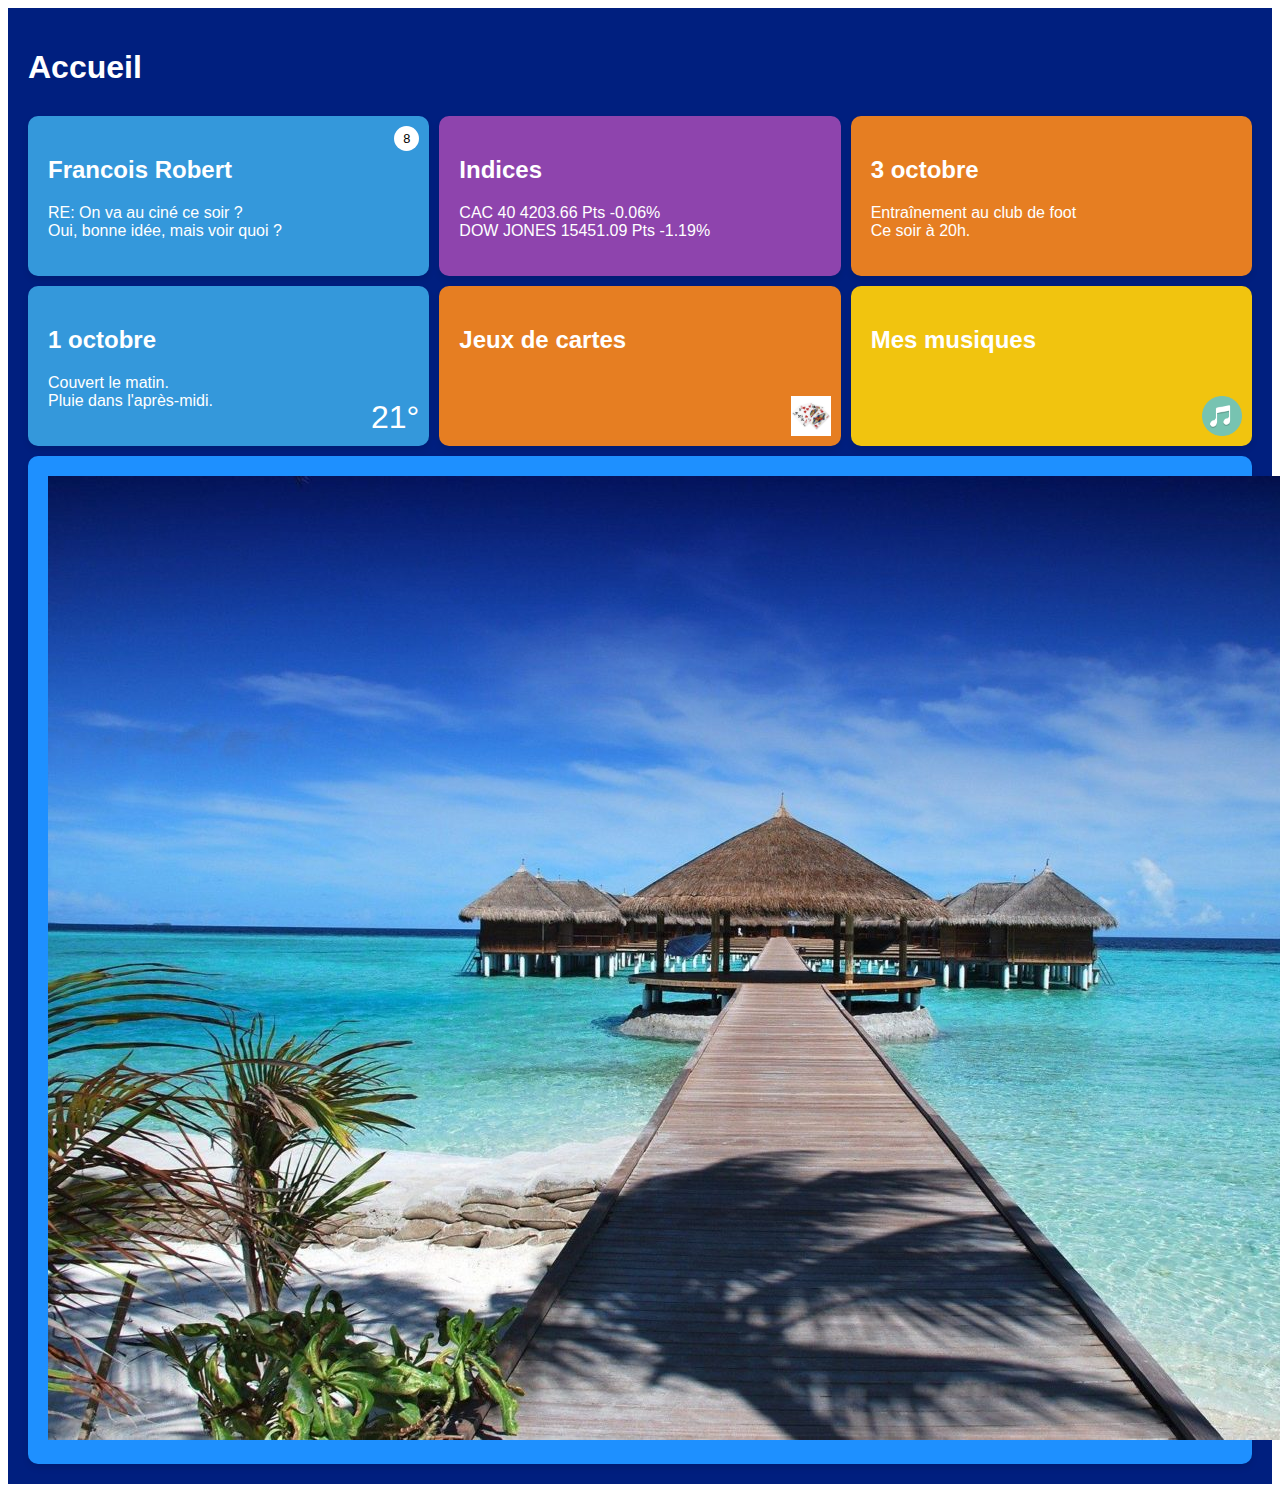
<file: InlineBlockTest/index.html>
<!DOCTYPE html>
<html lang="fr">
<head>
    <meta charset="UTF-8">
    <meta name="viewport" content="width=device-width, initial-scale=1.0">
    <title>Dashboard</title>
    <link rel="stylesheet" href="style.css">
</head>
<body>
    <div class="container">
        <h1>Accueil</h1>
        
        <div class="tile blue">
            <h2>Francois Robert</h2>
            <p>RE: On va au ciné ce soir ?<br>Oui, bonne idée, mais voir quoi ?</p>
            <span class="notification">8</span>
        </div>
        
        <div class="tile purple">
            <h2>Indices</h2>
            <p>CAC 40 4203.66 Pts -0.06%<br>DOW JONES 15451.09 Pts -1.19%</p>
        </div>
        
        <div class="tile orange">
            <h2>3 octobre</h2>
            <p>Entraînement au club de foot<br>Ce soir à 20h.</p>
        </div>
        
        <div class="tile blue">
            <h2>1 octobre</h2>
            <p>Couvert le matin.<br>Pluie dans l'après-midi.</p>
            <span class="weather">21°</span>
        </div>

        <!-- Tuiles réduites pour Jeux de cartes et Mes musiques -->
        <div class="tile small orange">
            <h2>Jeux de cartes</h2>
            <img src="card.jpg" alt="Jeux de cartes" class="icon">
        </div>
        
        <div class="tile small yellow">
            <h2>Mes musiques</h2>
            <img src="music.png" alt="Mes musiques" class="icon">
        </div>

        <!-- Tuile supplémentaire en dessous des petites tuiles -->
        <div class="tile full">
            <img src="beach.jpg" alt="Image plage">
        </div>
    </div>
</body>
</html>
</file>
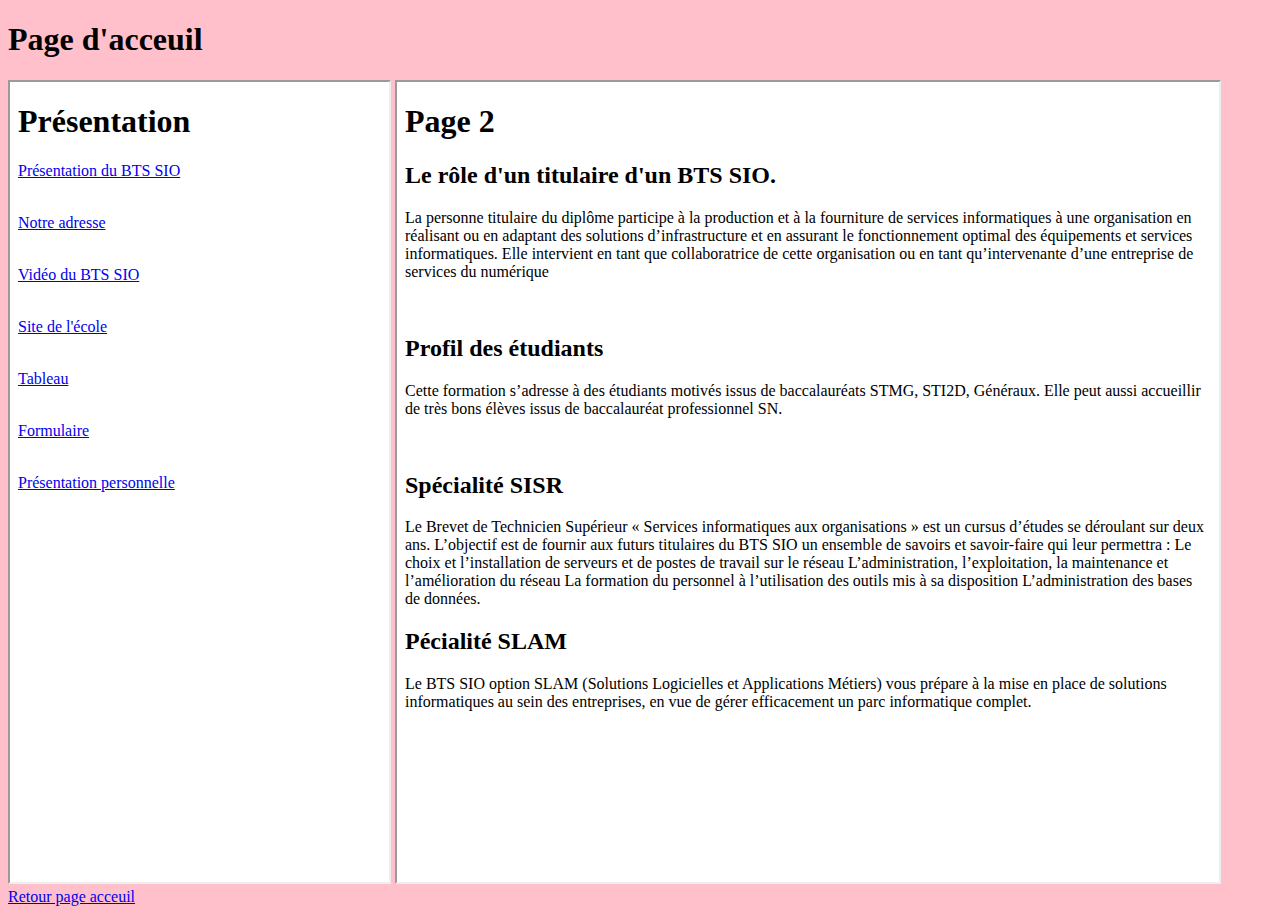
<file: mission2/index.html>
<!DOCTYPE html>
<html lang="en">
<head>
    <meta charset="UTF-8">
    <meta name="viewport" content="width=device-width, initial-scale=1.0">
    <title>Document</title>
    
</head>
<body bgcolor="pink"> 
    <h1> Page d'acceuil </h1>
    <iframe src="sommaire.html" name="f1" width="30%" height="800"></iframe>
    <iframe src="page2.html" name="f2" width="65%" height="800"></iframe> <br>
    <a href="../index.html"> Retour page acceuil</a>

    


            
    

 
    
</body>
</html>
</file>
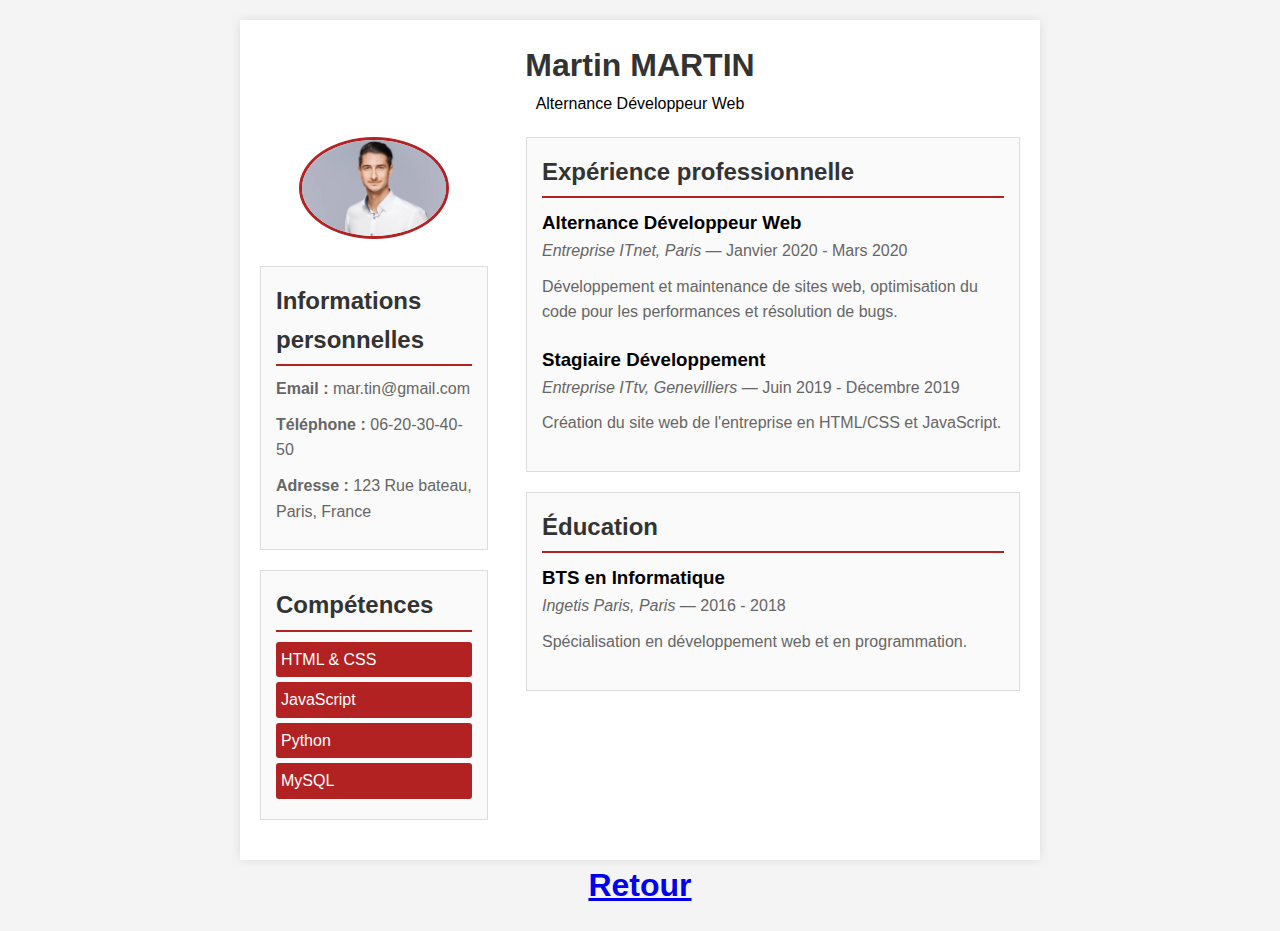
<file: Mission5/index.html>
<!DOCTYPE html>
<html lang="fr">
<head>
    <meta charset="UTF-8">
    <meta name="viewport" content="width=device-width, initial-scale=1.0">
    <title>CV - Nom Prénom</title>
    <link rel="stylesheet" href="style.css">
</head>
<body>

<div class="container">
    <div class="header">
        <h1>Martin MARTIN</h1>
        <p>Alternance Développeur Web</p>
    </div>

    <div class="left-column">
        <div class="photo">
            <img src="photo.webp" alt="Photo de profil">
        </div>

        <div class="section">
            <h2>Informations personnelles</h2>
            <p><strong>Email :</strong> mar.tin@gmail.com</p>
            <p><strong>Téléphone :</strong> 06-20-30-40-50</p>
            <p><strong>Adresse :</strong> 123 Rue bateau, Paris, France</p>
        </div>

        <div class="section">
            <h2>Compétences</h2>
            <ul>
                <li>HTML & CSS</li>
                <li>JavaScript</li>
                <li>Python</li>
                <li>MySQL</li>
            </ul>
        </div>
    </div>

    <div class="right-column">
        <div class="section">
            <h2>Expérience professionnelle</h2>
            <div class="experience">
                <h3> Alternance Développeur Web</h3>
                <p><em>  Entreprise ITnet, Paris</em> — Janvier 2020 - Mars 2020</p>
                <p>Développement et maintenance de sites web, optimisation du code pour les performances et résolution de bugs.</p>
            </div>

            <div class="experience">
                <h3>Stagiaire Développement</h3>
                <p><em>Entreprise ITtv, Genevilliers</em> — Juin 2019 - Décembre 2019</p>
                <p>Création du site web de l'entreprise en HTML/CSS et JavaScript.</p>
            </div>
        </div>

        <div class="section">
            <h2>Éducation</h2>
            <div class="education">
                <h3>BTS en Informatique</h3>
                <p><em>Ingetis Paris, Paris</em> — 2016 - 2018</p>
                <p>Spécialisation en développement web et en programmation.</p>
            </div>
        </div>
    </div>
</div>
<center><h1> <a href="../index.html">Retour</a></h1></center>

</body>
</html>
</file>
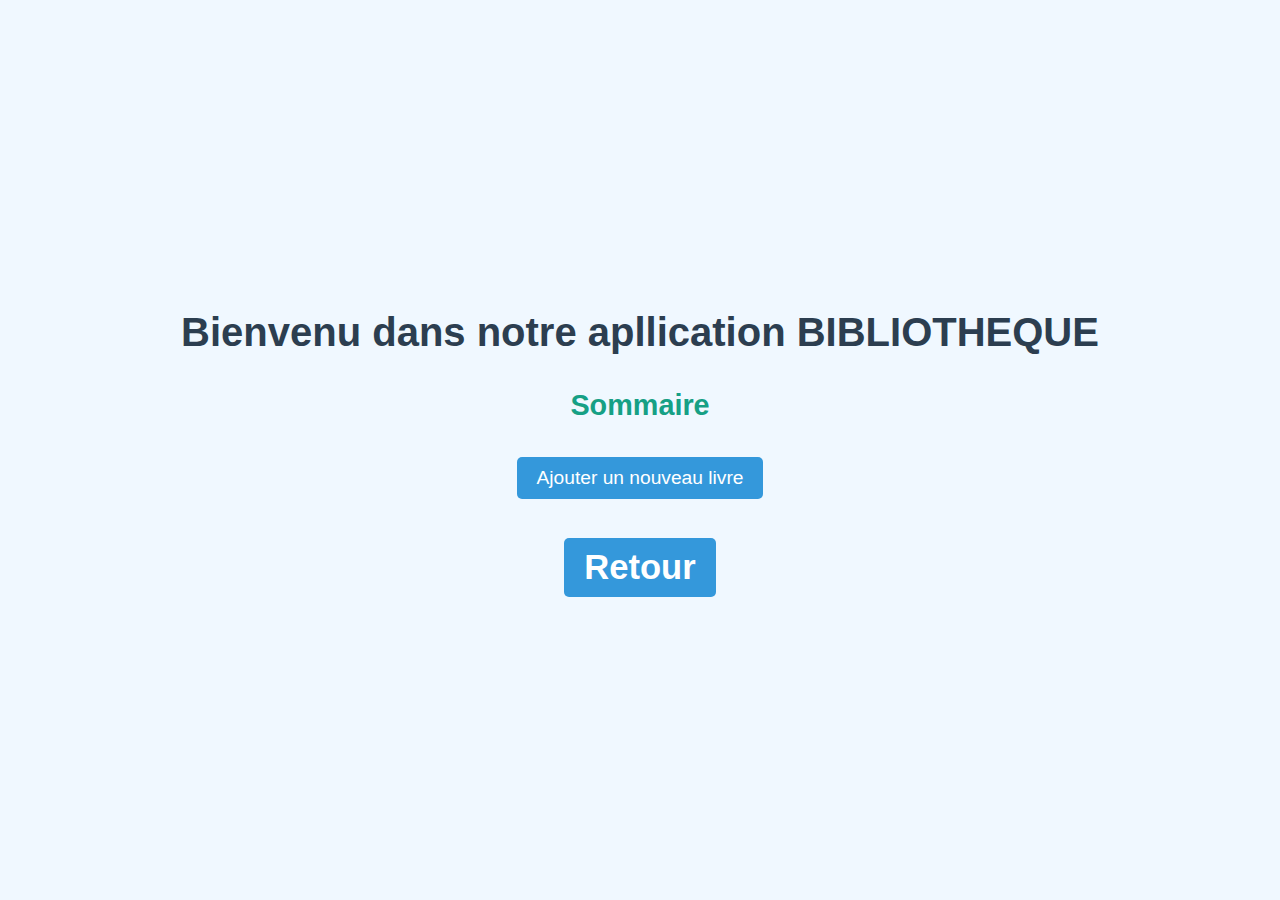
<file: projet php/index.html>
<!DOCTYPE html>
<html lang="en">
<head>
    <meta charset="UTF-8">
    <meta name="viewport" content="width=device-width, initial-scale=1.0">
    <title>Document</title>
    <link rel="stylesheet" href="index.css">
</head>
<body> <h1>Bienvenu dans notre apllication BIBLIOTHEQUE</h1>
    <h2>Sommaire</h2>
    <a href="ajout_livre.html">Ajouter un nouveau livre</a>
    <h2><a href="../index.html">Retour</a></h2>
</body>
</html>
</file>
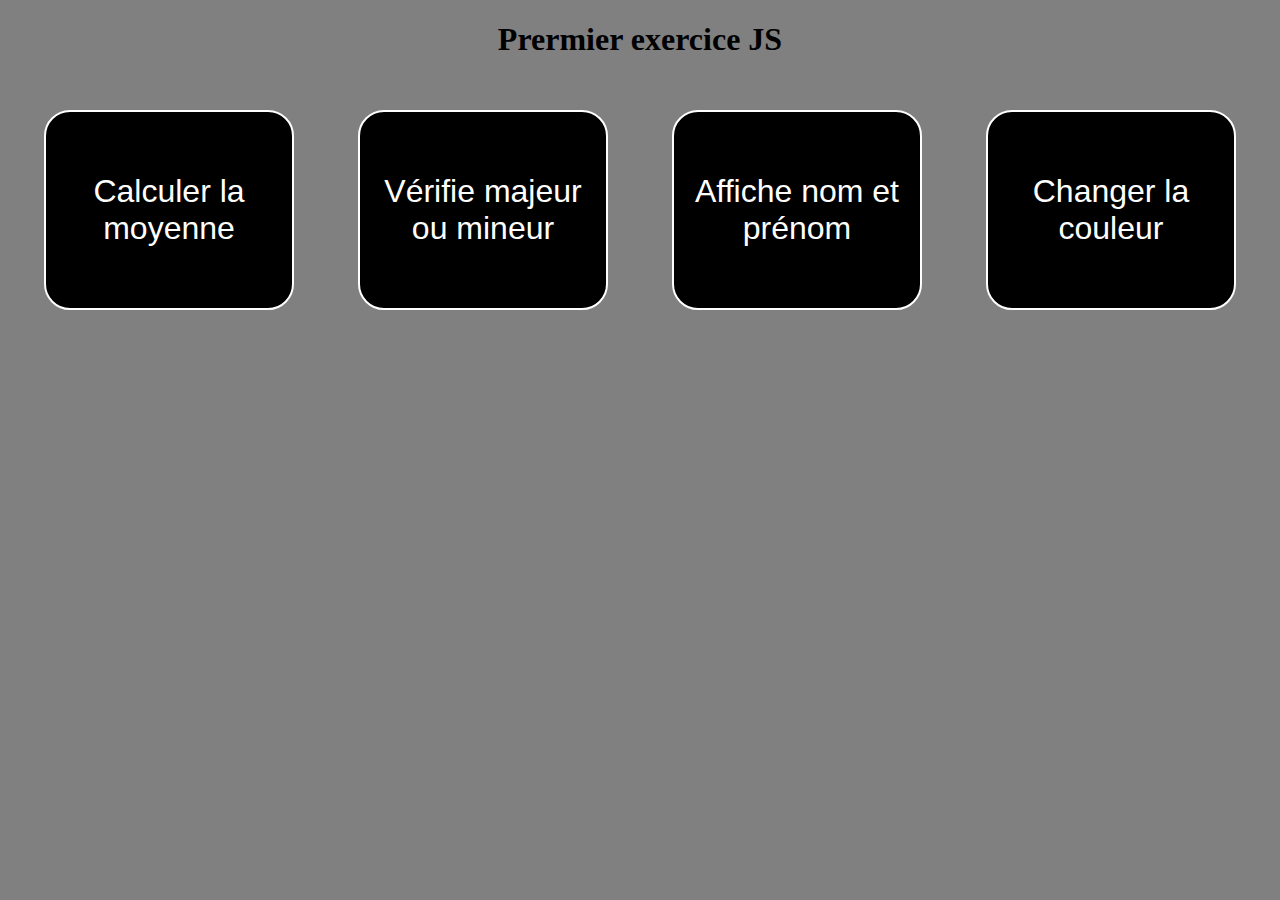
<file: tp1.js/index.html>
<!DOCTYPE html>
<html lang="fr">
<head>
    <meta charset="UTF-8">
    <meta name="viewport" content="width=device-width, initial-scale=1.0">
    <title></title>

    <link rel="stylesheet" type="text/css" href="style.css">

    <script src="test1.js"></script>
</head>
<body>
    <center>
<h1> Prermier exercice JS</h1>
<button onclick="calcul_moyenne()"> Calculer la moyenne</button>
<button onclick="test_age()">Vérifie majeur ou mineur</button>
<button onclick="simple_affichage()">Affiche nom et prénom</button>
<button onclick="test_couleur()">Changer la couleur</button>

    </center>
    
</body>
</html>
</file>
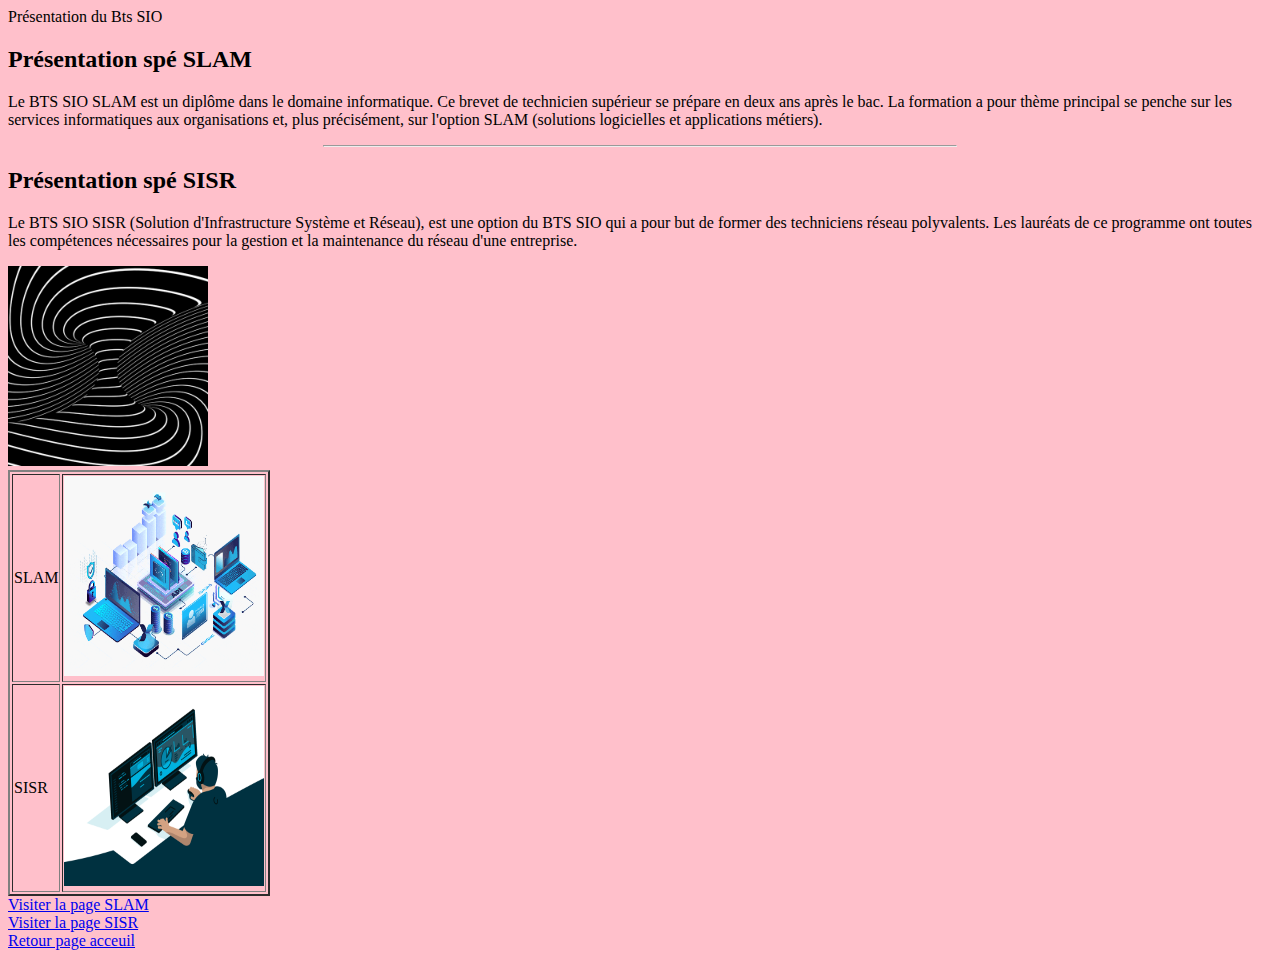
<file: TP1/index.html>
<!DOCTYPE html>
<html lang="en">
<head>
    <meta charset="UTF-8">
    <meta name="viewport" content="width=, initial-scale=1.0">
    <title>Document</title>
</head>
<body bgcolor="pink"
    <h1> Présentation du Bts SIO </h1>
    <h2> Présentation spé SLAM </h2>
    <p> Le BTS SIO SLAM est un diplôme dans le domaine informatique. 
        Ce brevet de technicien supérieur se prépare en deux ans après le bac. 
        La formation a pour thème principal se penche sur les services informatiques aux organisations et,
         plus précisément, sur l'option SLAM (solutions logicielles et applications métiers).</p>

         <hr width="50%">
        

    <h2> Présentation spé SISR </h2>
    <p> Le BTS SIO SISR (Solution d'Infrastructure Système et Réseau), 
        est une option du BTS SIO qui a pour but de former des techniciens réseau polyvalents. 
        Les lauréats de ce programme ont toutes les compétences nécessaires pour la gestion et
         la maintenance du réseau d'une entreprise.</p>

         <img src="image1.gif" width="200" height="200">
        
         <table border="2" width="50">
         <tr> <td>SLAM</td> <td><img src="image2.gif" width="200" height="200"></td> </tr>
         <tr>  <td>SISR</td> <td><img src="image3.gif" width="200" height="200"></td> </tr>

         </table>

         <a href="slam.html"> Visiter la page SLAM </a> <br>
         <a href="sisr.html"> Visiter la page SISR </a> <br>
         <a href="../index.html"> Retour page acceuil</a>

         


    
</body>
</html>
</file>
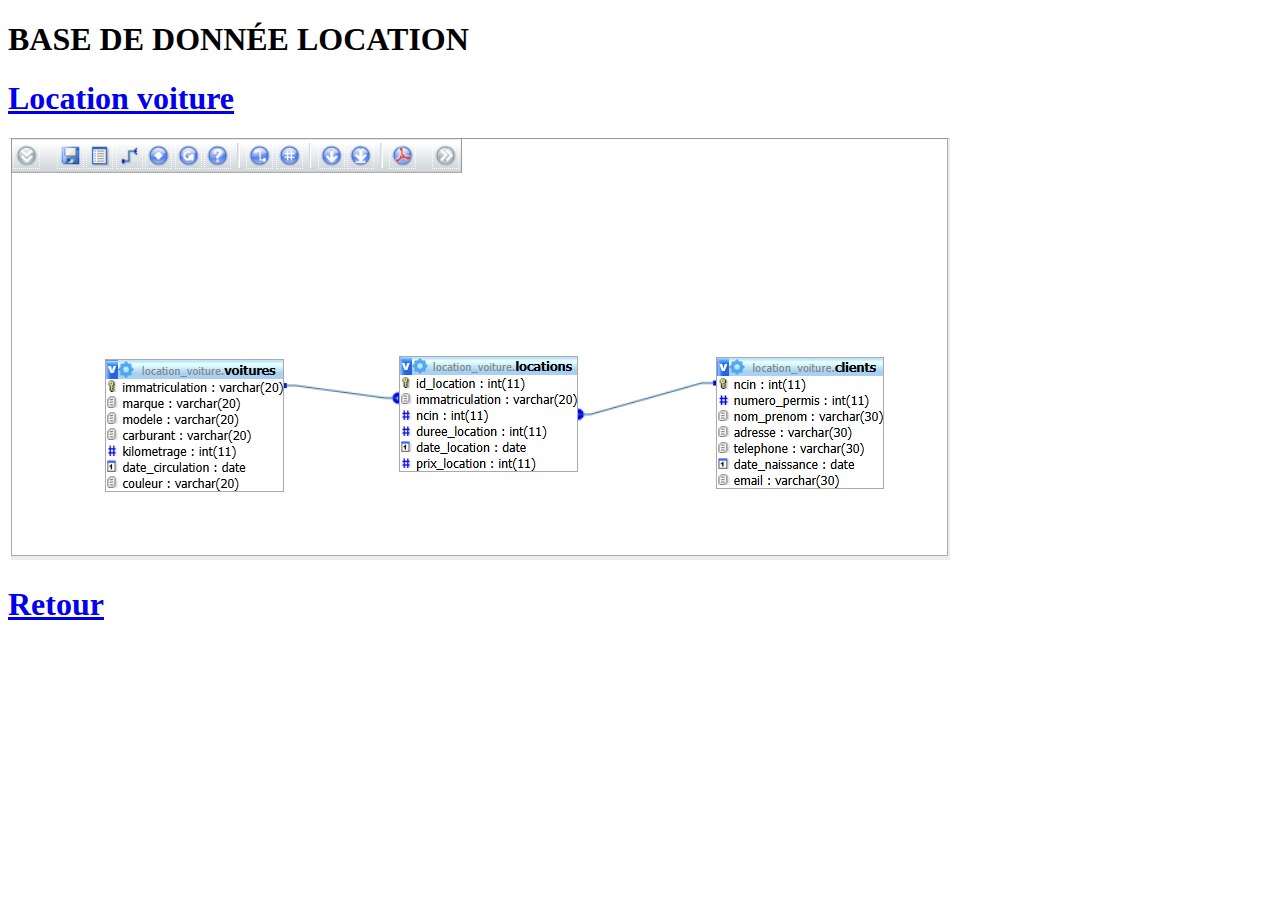
<file: tp1_base_donnée/index.html>
<!DOCTYPE html>
<html lang="en">
<head>
    <meta charset="UTF-8">
    <meta name="viewport" content="width=device-width, initial-scale=1.0">
    <title>Document</title>
</head>
<body>
    
</body> <h1>BASE DE DONNÉE LOCATION</h1>
<h1><a href="location_voiture.sql">Location voiture</a><br></h1>
</html> <img src="photo loc.png" ><br>
<h1><a href="../index.html">Retour</a></h1>
</file>
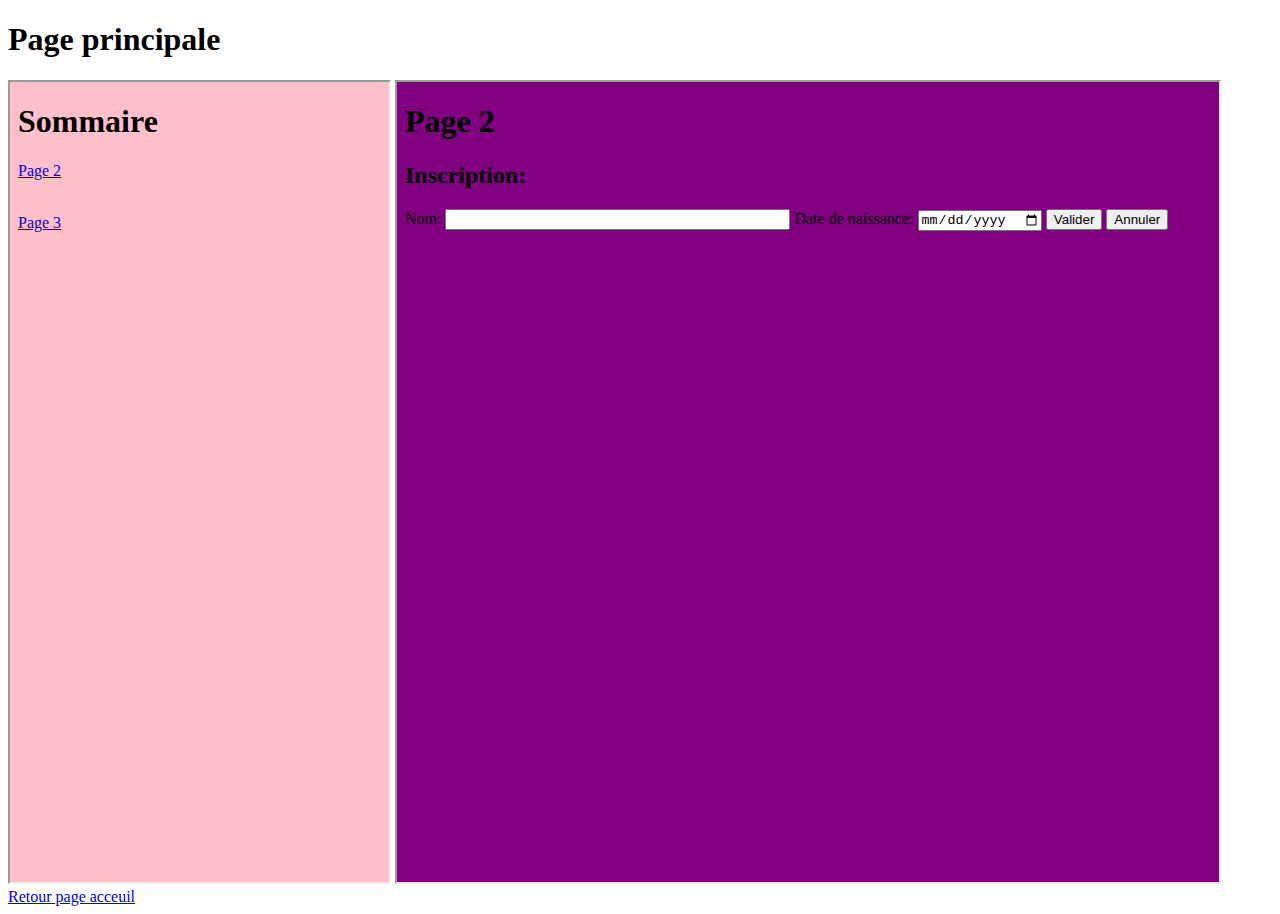
<file: TP2/index.html>
<!DOCTYPE html>
<html lang="en">
<head>
    <meta charset="UTF-8">
    <meta name="viewport" content="width=device-width, initial-scale=1.0">
    <title>Document</title>
</head>
<body > 
    <h1> Page principale </h1>
    <iframe src="sommaire.html" name="f1" width="30%" height="800"></iframe>
    <iframe src="page2.html" name="f2" width="65%" height="800"></iframe> <br>
    <a href="../index.html"> Retour page acceuil</a>
    

    
</body>
</html>
</file>
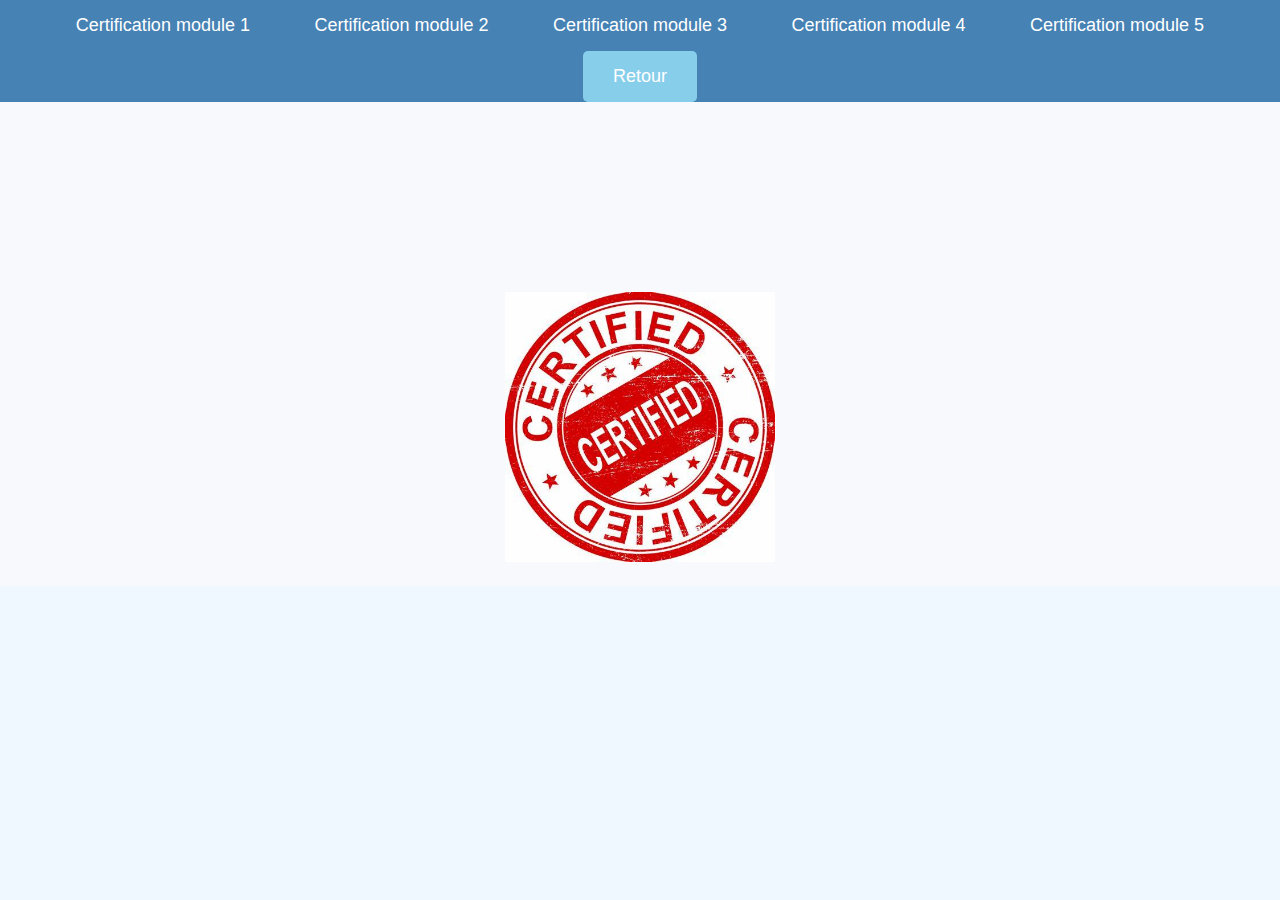
<file: Certifications/certif.html>
<!DOCTYPE html>
<html lang="en">
<head>
    <meta charset="UTF-8">
    <meta name="viewport" content="width=device-width, initial-scale=1.0">
    <title>Certifications</title>
    <link rel="stylesheet" href="style.css">
</head>
<body>
    <header>
        <nav>
            <ul>
                <li><a href="Certificat module 1.pdf">Certification module 1</a></li>
                <li><a href="Certif module 2.pdf">Certification module 2</a></li>
                <li><a href="Certificat module 3.pdf">Certification module 3</a></li>
                <li><a href="Certificat module 4.pdf">Certification module 4</a></li>
                <li><a href="Certificat module 5.pdf">Certification module 5</a></li>
                <li><a href="../index.html">Retour</a></li>
            </ul>
        </nav>
    </header>

    <main>
        <p></p> <br>
        <p></p> <br>
        <p></p> <br>
        <p></p><br>
        <p></p> <br>
       <center><img src="Certif.jfif" alt="" height="270" width="270"></center>
    </main>
</body>
</html>
</file>
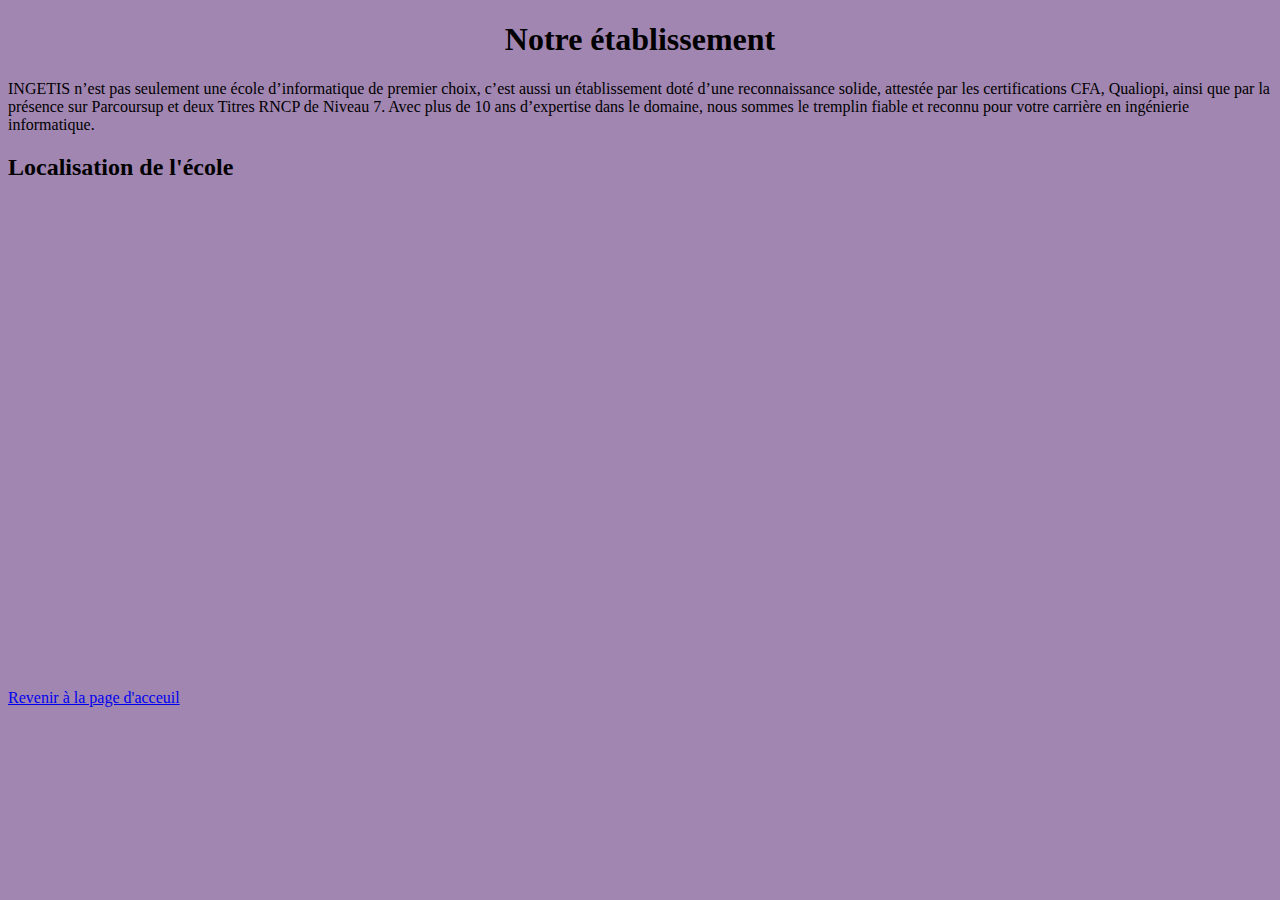
<file: mission 1/etablissement.html>
<!DOCTYPE html>
<html lang="en">
<head>
    <meta charset="UTF-8">
    <meta name="viewport" content="width=device-width, initial-scale=1.0">
    <title>Document</title>
</head>
<body bgcolor="#a286b2"> <center> <h1> Notre établissement </h1> </center>
    <p> INGETIS n’est pas seulement une école d’informatique de premier choix, c’est aussi un établissement doté d’une reconnaissance solide, attestée par les certifications CFA,
         Qualiopi, ainsi que par la présence sur Parcoursup et deux Titres RNCP de Niveau 7.
         Avec plus de 10 ans d’expertise dans le domaine, nous sommes le tremplin fiable et reconnu pour votre carrière en ingénierie informatique.</p>
          <h2> Localisation de l'école </h2>
          <iframe src="https://www.google.com/maps/embed?pb=!1m18!1m12!1m3!1d2625.8385861781267!2d2.340365876871112!3d48.8422175018439!2m3!1f0!2f0!3f0!3m2!1i1024!2i768!4f13.1!3m3!1m2!1s0x47e6721cc9189b8b%3A0x6207b0c22616df2c!2sINGETIS%20Paris!5e0!3m2!1sfr!2sfr!4v1726769803133!5m2!1sfr!2sfr" width="600" height="450" style="border:0;" allowfullscreen="" loading="lazy" referrerpolicy="no-referrer-when-downgrade"></iframe>
          <p></p> <br>
          <a href="index2.html"> Revenir à la page d'acceuil </a>
    
</body>
</html>
</file>
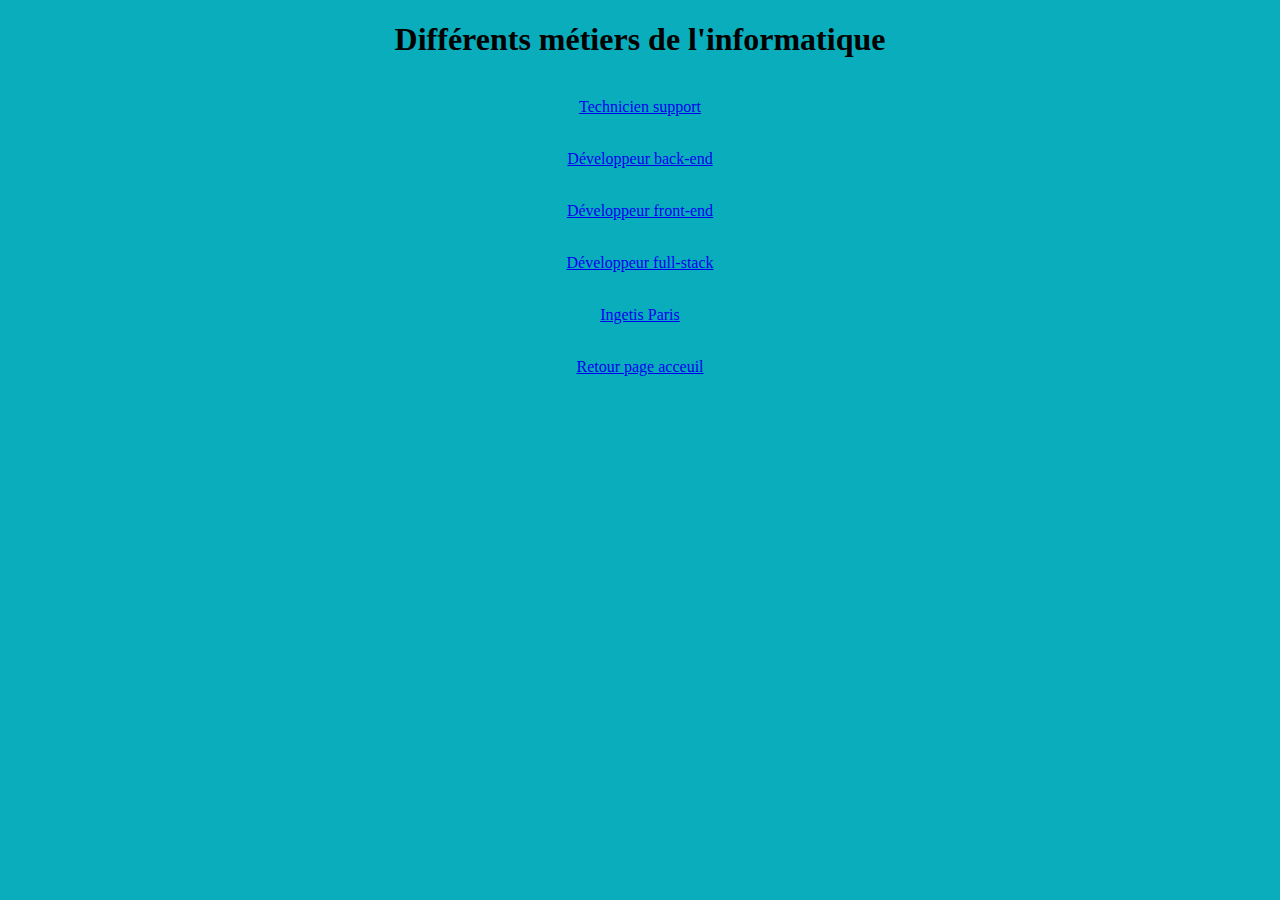
<file: mission 1/index2.html>
<!DOCTYPE html>
<html lang="en">
<head>
    <meta charset="UTF-8">
    <meta name="viewport" content="width=device-width, initial-scale=1.0">
    <title>Document</title>
</head>
<body bgcolor="#09adbb"><Center>
    <h1> Différents métiers de l'informatique </h1> 
    <p> </p> <br>
    <a href="métier1.html"> Technicien support </a> <br>
    <p></p> <br>
    <a href="métier2.html"> Développeur back-end </a> <br>
    <p> </p> <br>
    <a href="métier3.html"> Développeur front-end </a> <br>
    <p></p> <br>
    <a href="métier4.html">Développeur full-stack </a> <br>
    <p> </p> <br>
    <a href="etablissement.html">Ingetis Paris </a> <br>
    <p></p> <br>
    <a href="../index.html"> Retour page acceuil</a>
</Center>


</html>
</file>
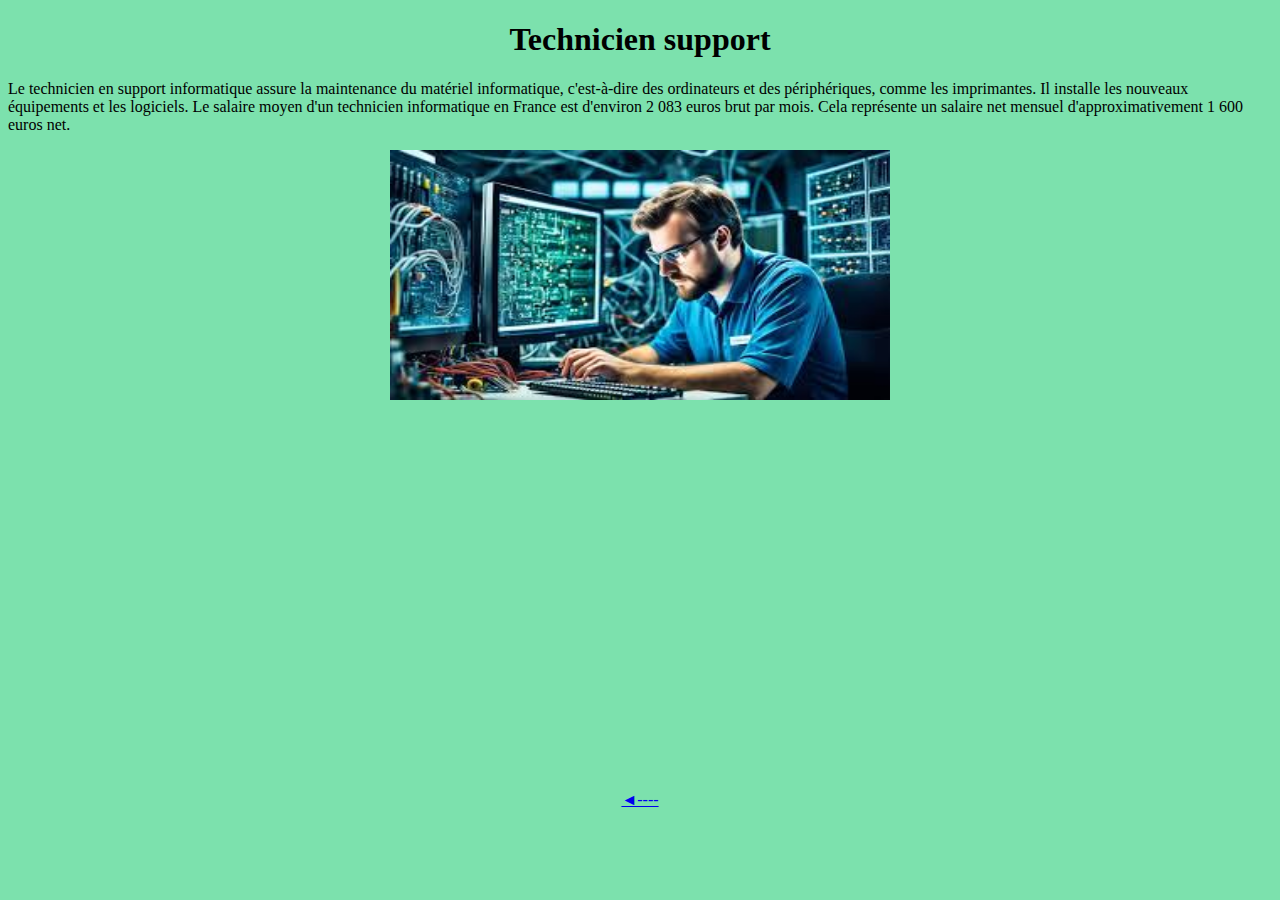
<file: mission 1/métier1.html>
<!DOCTYPE html>
<html lang="en">
<head>
    <meta charset="UTF-8">
    <meta name="viewport" content="width=device-width, initial-scale=1.0">
    <title>Document</title>
</head>
<body bgcolor=" #7ce1ad"> <center><h1> Technicien support </h1> </center> 

    <p> Le technicien en support informatique assure la maintenance du matériel informatique, 
        c'est-à-dire des ordinateurs et des périphériques, 
        comme les imprimantes. 
        Il installe les nouveaux équipements et les logiciels. Le salaire moyen d'un technicien informatique en France est d'environ 2 083 euros brut par mois.
         Cela représente un salaire net mensuel d'approximativement 1 600 euros net. </p>
         
         <center>
        <img src="imagetech.jpg" width="500" height="250"> <br>
        <p> </p> <br>
        <iframe width="560" height="315" src="https://www.youtube.com/embed/ulVB68IsEvo?si=FDi1SvRTvcOPvM3E" title="YouTube video player" frameborder="0" allow="accelerometer; autoplay; clipboard-write; encrypted-media; gyroscope; picture-in-picture; web-share" referrerpolicy="strict-origin-when-cross-origin" allowfullscreen></iframe>
        <p> </p> <br>
        <a href="index2.html"> ◄---- </a>

              
        </center>
         

    
</body>
</html>
</file>
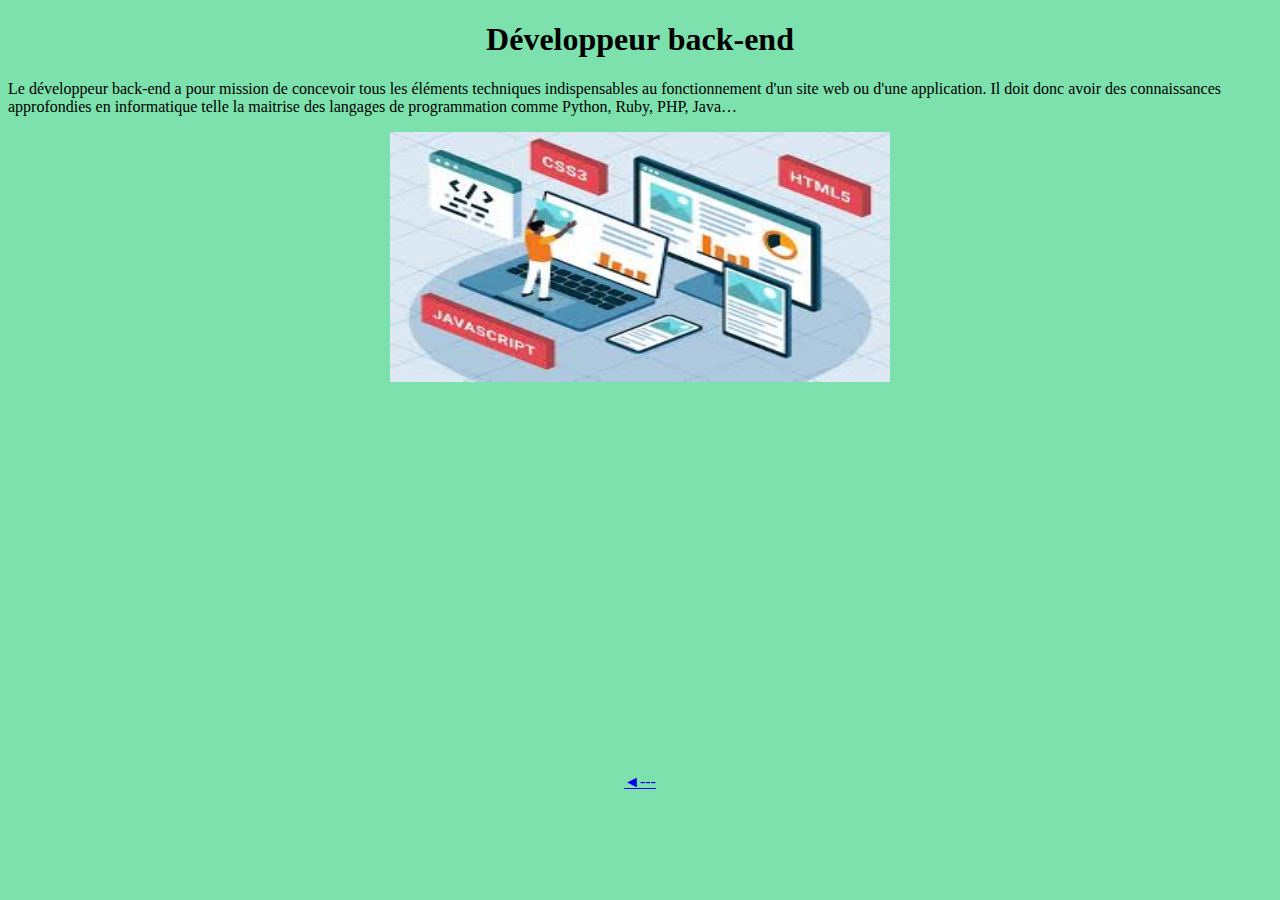
<file: mission 1/métier2.html>
<!DOCTYPE html>
<html lang="en">
<head>
    <meta charset="UTF-8">
    <meta name="viewport" content="width=device-width, initial-scale=1.0">
    <title>Document</title>
</head>
<body bgcolor="#7ce1ad"> <center> <h1> Développeur back-end </h1> </center>
    <p> Le développeur back-end a pour mission de concevoir tous les éléments techniques indispensables au fonctionnement d'un site web ou d'une application.
         Il doit donc avoir des connaissances approfondies en informatique telle la maitrise des langages de programmation comme Python, Ruby, PHP, Java…</p>
<center> <img src="back-end.jpg" width="500" height="250"> <br>
    <p> </p> <br>
    <iframe width="560" height="315" src="https://www.youtube.com/embed/C97MiMihnaE?si=sISm2Sh8vkspJPvq" title="YouTube video player" frameborder="0" allow="accelerometer; autoplay; clipboard-write; encrypted-media; gyroscope; picture-in-picture; web-share" referrerpolicy="strict-origin-when-cross-origin" allowfullscreen></iframe>
<p> </p> <br>
<a href="index2.html"> ◄--- </a>
</center>






    
</body>
</html>
</file>
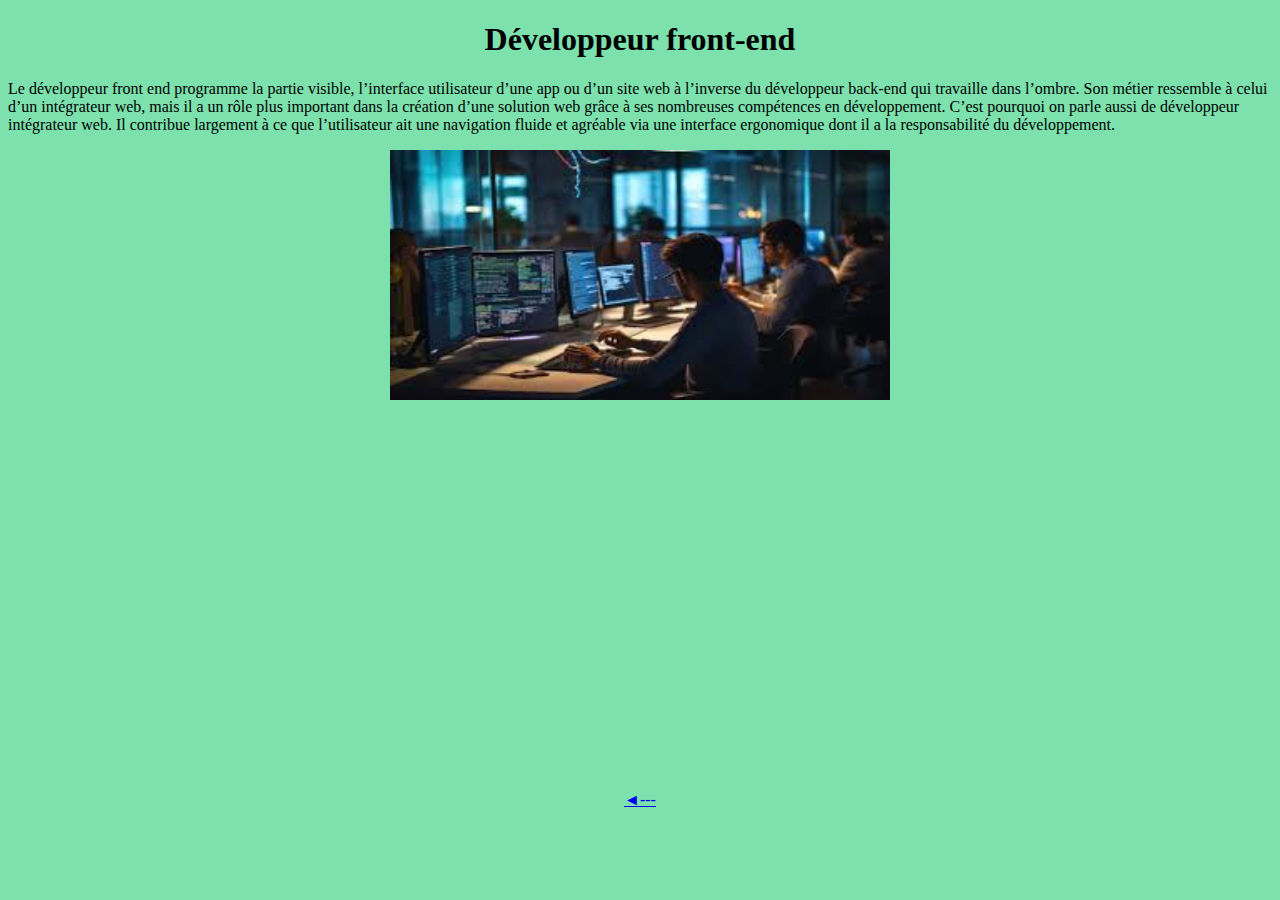
<file: mission 1/métier3.html>
<!DOCTYPE html>
<html lang="en">
<head>
    <meta charset="UTF-8">
    <meta name="viewport" content="width=device-width, initial-scale=1.0">
    <title>Document</title>
</head>
<body bgcolor="#7ce1ad">
    
</body > 
<center> <h1> Développeur front-end </h1> </center>
<p> Le développeur front end programme la partie visible, l’interface utilisateur d’une app ou d’un site web à l’inverse du développeur back-end qui travaille dans l’ombre.

    Son métier ressemble à celui d’un intégrateur web, mais il a un rôle plus important dans la création d’une solution web grâce à ses nombreuses compétences en développement. 
    
    C’est pourquoi on parle aussi de développeur intégrateur web.
    
    Il contribue largement à ce que l’utilisateur ait une navigation fluide et agréable via une interface ergonomique dont il a la responsabilité du développement.</p>
    <center> <img src="front-end.jpg" width="500" height="250"> </center>
    <p> </p> <br>
    <center> <iframe width="560" height="315" src="https://www.youtube.com/embed/I6Sj2uC2TkA?si=RkYtqq9sFuoVBnrr" title="YouTube video player" frameborder="0" allow="accelerometer; autoplay; clipboard-write; encrypted-media; gyroscope; picture-in-picture; web-share" referrerpolicy="strict-origin-when-cross-origin" allowfullscreen></iframe>
        <p> </p> <br>
        <a href="index2.html"> ◄--- </a>
    
    </center>


</html>
</file>
<file: InlineBlockTest/style.css>
/* Conteneur de la grille */
.container {
    display: grid;
    grid-template-columns: repeat(3, 1fr); /* 3 colonnes de largeur égale */
    grid-gap: 10px; /* Espace entre les tuiles */
    padding: 20px;
    background-color: #001f7f;
    color: white;
    font-family: Arial, sans-serif;
}

/* Titre principal */
h1 {
    grid-column: span 3; /* Le titre prend toute la largeur */
    margin-bottom: 20px;
}

/* Style de base pour les tuiles */
.tile {
    background-color: #1E90FF;
    padding: 20px;
    border-radius: 10px;
    box-shadow: 0px 4px 6px rgba(0, 0, 0, 0.1);
    position: relative;
}

/* Tuiles plus petites pour "Jeux de cartes" et "Mes musiques" */
.tile.small {
    grid-column: span 1; /* Chaque petite tuile prend 1 colonne */
}

/* Tuile pleine largeur pour l'image en bas */
.tile.full {
    grid-column: span 3; /* Prend toute la largeur */
}

/* Différentes couleurs pour les tuiles */
.blue {
    background-color: #3498db;
}

.purple {
    background-color: #8e44ad;
}

.orange {
    background-color: #e67e22;
}

.yellow {
    background-color: #f1c40f;
}

/* Icônes dans les petites tuiles */
.icon {
    width: 40px;
    height: 40px;
    position: absolute;
    bottom: 10px;
    right: 10px;
}

/* Notification dans un cercle */
.notification {
    position: absolute;
    top: 10px;
    right: 10px;
    background-color: white;
    color: black;
    border-radius: 50%;
    width: 25px;
    height: 25px;
    text-align: center;
    line-height: 25px;
    font-size: 0.8em;
}

/* Température dans la tuile météo */
.weather {
    position: absolute;
    bottom: 10px;
    right: 10px;
    font-size: 2em;
}
</file>
<file: Mission5/style.css>
* {
    margin: 0;
    padding: 0;
    box-sizing: border-box;
}

body {
    font-family: Arial, sans-serif;
    line-height: 1.6;
    background-color: #f4f4f4;
    padding: 20px;
}

.container {
    width: 800px;
    margin: 0 auto;
    background-color: #fff;
    padding: 20px;
    box-shadow: 0 0 10px rgba(0, 0, 0, 0.1);
}

.header {
    text-align: center;
    margin-bottom: 20px;
}

.header h1 {
    font-size: 2em;
    color: #333;
}

.left-column {
    width: 30%;
    float: left;
}

.right-column {
    width: 65%;
    float: right;
}

.photo {
    text-align: center;
    margin-bottom: 20px;
}

.photo img {
    width: 100%;
    max-width: 150px;
    height: auto;
    border-radius: 50%;
    border: 3px solid #b22222;
}

.section {
    border: 1px solid #ddd;
    padding: 15px;
    margin-bottom: 20px;
    background-color: #fafafa;
}

.section h2 {
    color: #333;
    margin-bottom: 10px;
    border-bottom: 2px solid #b22222;
    padding-bottom: 5px;
}

.section p {
    margin-bottom: 10px;
    color: #666;
}

.experience, .education {
    margin-bottom: 20px;
}

ul {
    list-style-type: none;
}

ul li {
    background: #b22222;
    color: #fff;
    padding: 5px;
    margin-bottom: 5px;
    border-radius: 3px;
}

.container::after {
    content: "";
    display: table;
    clear: both;
}
</file>
<file: projet php/index.css>
body {
    font-family: Arial, sans-serif;
    background-color: #f0f8ff;
    color: #333;
    margin: 0;
    padding: 0;
    display: flex;
    flex-direction: column;
    align-items: center;
    justify-content: center;
    height: 100vh;
}


h1 {
    color: #2c3e50;
    font-size: 2.5em;
    text-align: center;
    margin-bottom: 10px;
}

h2 {
    color: #16a085;
    font-size: 1.8em;
    text-align: center;
    margin-bottom: 20px;
}

a {
    display: inline-block;
    text-decoration: none;
    color: #fff;
    background-color: #3498db;
    padding: 10px 20px;
    border-radius: 5px;
    font-size: 1.2em;
    transition: background-color 0.3s ease;
}

a:hover {
    background-color: #2980b9;
    box-shadow: 0 4px 6px rgba(0, 0, 0, 0.1);
}

a {
    margin-top: 15px;
    text-align: center;
}
</file>
<file: tp1.js/style.css>
body {
    background-color: grey;
    margin: auto;
}

button {
width: 250px;
height: 200px;
background-color: black;
color: white;
border: 2px solid white;
border-radius: 26px;
font-size: 2em;
margin: 30px;
transition: 0.2s;
}

button:hover {
    background-color: white;
    color: black;
    border: 2px solid black;
    transition: 250ms;
}
</file>
<file: Certifications/style.css>
body {
    font-family: 'Arial', sans-serif;
    margin: 0;
    padding: 0;
    background-color: #f0f8ff; 
}


header {
    background-color: #4682b4; 
    box-shadow: 0 4px 6px rgba(0, 0, 0, 0.1); 
}

nav ul {
    list-style-type: none;
    margin: 0;
    padding: 0;
    text-align: center;
    background-color: #4682b4;
}

nav ul li {
    display: inline-block;
}

nav ul li a {
    display: inline-block;
    color: white;
    text-align: center;
    padding: 15px 30px;
    text-decoration: none;
    font-size: 18px;
    transition: background-color 0.3s ease, color 0.3s ease; 
}


nav ul li a:hover {
    background-color: #87ceeb; 
    color: #333; 
    border-radius: 5px; 
}

nav ul li:last-child a {
    background-color: #87ceeb;
    color: white;
    border-radius: 5px;
}

nav ul li:last-child a:hover {
    background-color: #4682b4;
    color: white;
}


main {
    padding: 20px;
    color: #333;
    background-color: #f7f9fc; 
}
</file>
